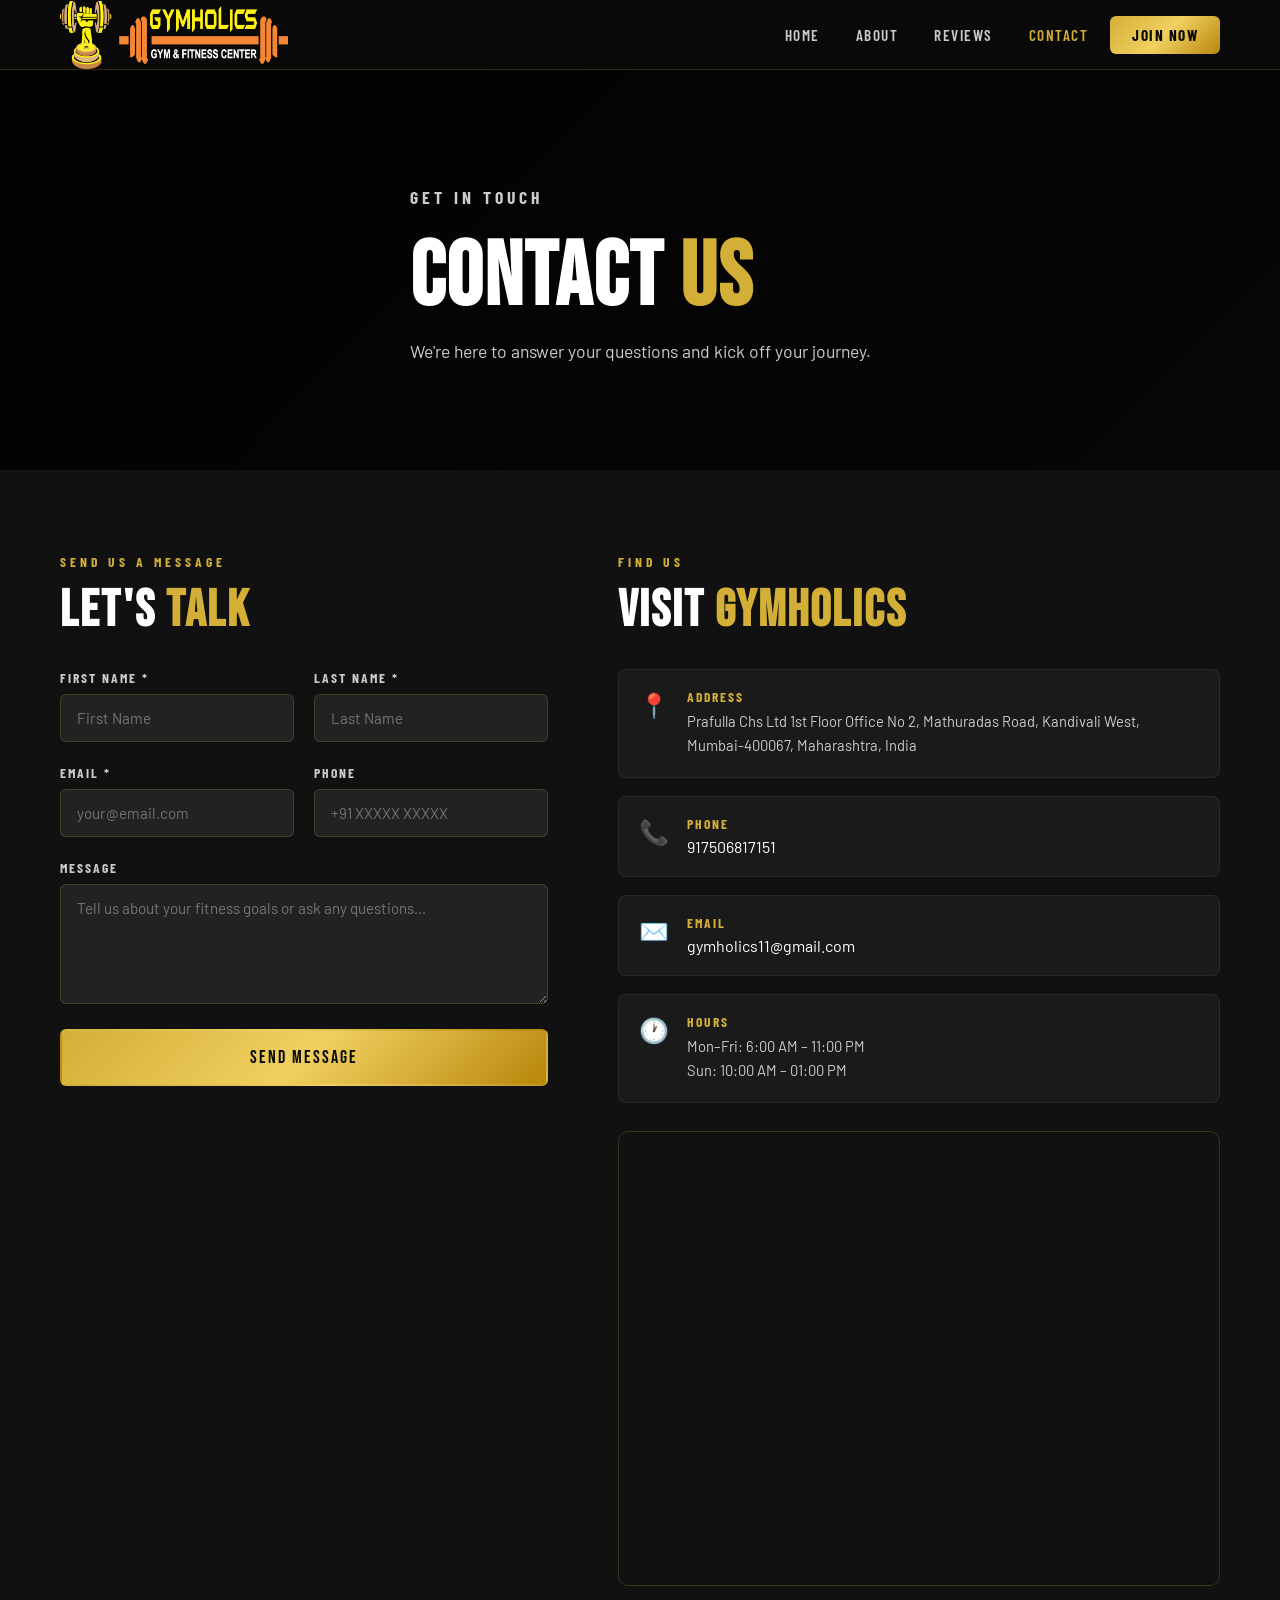
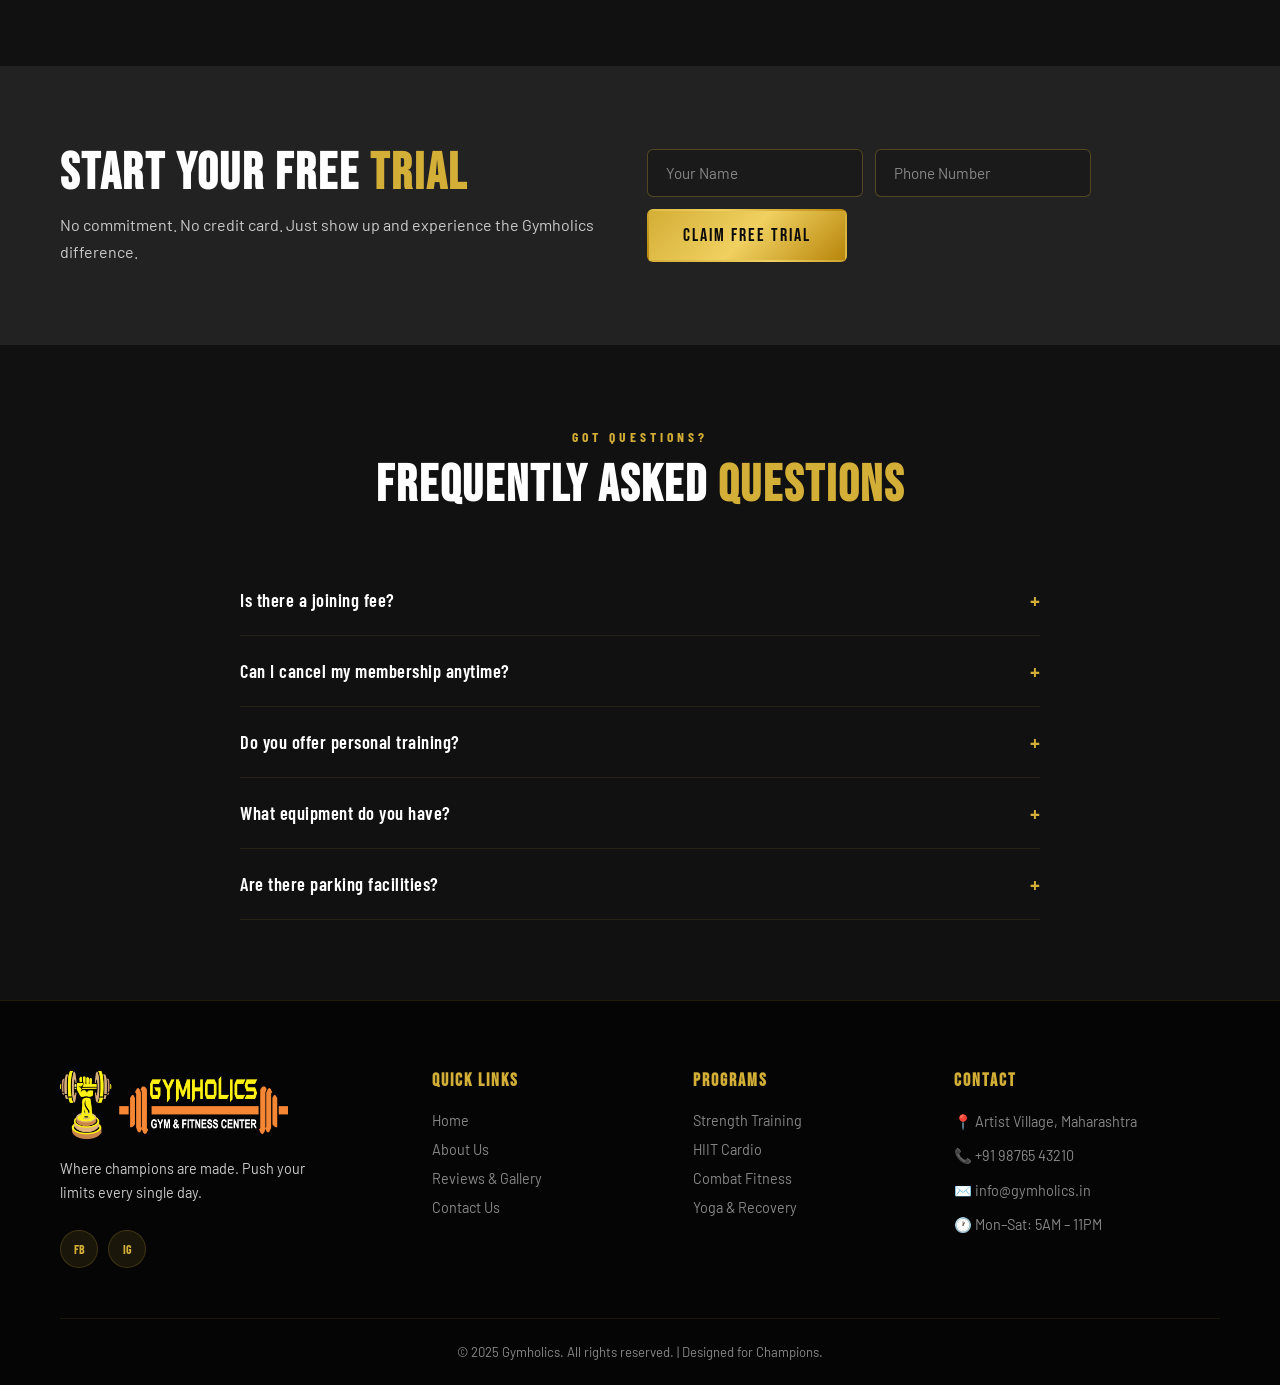
<file: contact.html>
<!DOCTYPE html>
<html lang="en">
<head>
<meta charset="UTF-8">
<meta name="viewport" content="width=device-width, initial-scale=1.0">
<title>Contact Us – Gymholics</title>
<link rel="stylesheet" href="style.css">
<link href="https://fonts.googleapis.com/css2?family=Bebas+Neue&family=Barlow+Condensed:wght@400;600;700&family=Barlow:wght@400;500&display=swap" rel="stylesheet">
</head>
<body>

<!-- NAV -->
<nav class="navbar" id="navbar">
  <div class="nav-container">
    <a href="index.html" class="logo">
      <img alt="Gymholics Logo" class="logo-img">
    </a>
    <button class="hamburger" id="hamburger" aria-label="Toggle menu">
      <span></span><span></span><span></span>
    </button>
    <ul class="nav-links" id="navLinks">
      <li><a href="index.html">Home</a></li>
      <li><a href="about.html">About</a></li>
      <li><a href="reviews.html">Reviews</a></li>
      <li><a href="contact.html" class="active">Contact</a></li>
      <li><a href="contact.html" class="nav-cta">Join Now</a></li>
    </ul>
  </div>
</nav>

<!-- PAGE HERO -->
<section class="page-hero" style="background-image: linear-gradient(135deg, rgba(0,0,0,0.8) 0%, rgba(0,0,0,0.4) 100%), url('https://images.unsplash.com/photo-1540497077202-7c8a3999166f?w=1600&q=80');">
  <div class="page-hero-content">
    <p class="slide-tag">Get In Touch</p>
    <h1>CONTACT <span class="gold">US</span></h1>
    <p>We're here to answer your questions and kick off your journey.</p>
  </div>
</section>

<!-- CONTACT SECTION -->
<section class="contact-section section-pad">
  <div class="container">
    <div class="contact-grid">

      <!-- FORM -->
      <div class="contact-form-wrap">
        <p class="section-tag">Send Us a Message</p>
        <h2>LET'S <span class="gold">TALK</span></h2>
        <form class="contact-form" id="contactForm" novalidate>
          <div class="form-row">
            <div class="form-group">
              <label>First Name *</label>
              <input type="text" placeholder="First Name" name="fname" id="fname" required>
            </div>
            <div class="form-group">
              <label>Last Name *</label>
              <input type="text" placeholder="Last Name" id="lname" name="lname"  required>
            </div>
          </div>
          <div class="form-row">
            <div class="form-group">
              <label>Email *</label>
              <input type="email" placeholder="your@email.com" id="email" name="email" required>
            </div>
            <div class="form-group">
              <label>Phone</label>
              <input type="tel" placeholder="+91 XXXXX XXXXX" id="phone" name="phone" required>
            </div>
          </div>
          <div class="form-group">
            <label>Message</label>
            <textarea placeholder="Tell us about your fitness goals or ask any questions..." rows="5" id="message" name="message"></textarea>
          </div>
          <button type="submit" class="btn-gold submit-btn" id="submitBtn">Send Message</button>
          <div class="form-success" id="contactSuccess" style="display:none;">
            <span>✅ Message sent! We'll get back to you within 24 hours.</span>
          </div>
          <div id="contactError" style="display:none; margin-top:1rem; padding:0.75rem 1rem; background:rgba(224,85,85,0.08); border-left:3px solid #e05555; color:#e05555; border-radius:4px; font-size:0.9rem;">
            <span id="errorMsg">❌ Something went wrong. Please try again.</span>
          </div>
        </form>
      </div>

      <!-- INFO -->
      <div class="contact-info-wrap">
        <p class="section-tag">Find Us</p>
        <h2>VISIT <span class="gold">GYMHOLICS</span></h2>

        <div class="info-cards">
          <div class="info-card">
            <div class="info-icon">📍</div>
            <div>
              <h4>Address</h4>
              <p>Prafulla Chs Ltd 1st Floor Office No 2, Mathuradas Road, Kandivali West, Mumbai-400067, Maharashtra, India</p>
            </div>
          </div>
          <div class="info-card">
            <div class="info-icon">📞</div>
            <div>
              <h4>Phone</h4>
			  <a href="tel:+917506817151">917506817151</a>
            </div>
          </div>
          <div class="info-card">
            <div class="info-icon">✉️</div>
            <div>
              <h4>Email</h4>
			  <a href="mailto:gymholics11@gmail.com">gymholics11@gmail.com</a>
            </div>
          </div>
          <div class="info-card">
            <div class="info-icon">🕐</div>
            <div>
              <h4>Hours</h4>
              <p>Mon–Fri: 6:00 AM – 11:00 PM<br>Sun: 10:00 AM – 01:00 PM</p>
            </div>
          </div>
        </div>

        <!-- MAP EMBED -->
        <div class="map-embed">
          <iframe src="https://www.google.com/maps/embed?pb=!1m18!1m12!1m3!1d3767.819231270338!2d72.8435136741703!3d19.203096247972304!2m3!1f0!2f0!3f0!3m2!1i1024!2i768!4f13.1!3m3!1m2!1s0x3be7b744955dda8b%3A0x9bc80a975545de66!2sGymholics%20Gym!5e0!3m2!1sen!2sin!4v1774541145038!5m2!1sen!2sin" width="600" height="450" style="border:0;" allowfullscreen="" loading="lazy" referrerpolicy="no-referrer-when-downgrade"></iframe>
        </div>
      </div>
    </div>
  </div>
</section>

<!-- FREE TRIAL CTA -->
<section class="free-trial dark-section section-pad">
  <div class="container">
    <div class="trial-content">
      <div>
        <h2>START YOUR FREE <span class="gold">TRIAL</span></h2>
        <p>No commitment. No credit card. Just show up and experience the Gymholics difference.</p>
      </div>
      <div class="trial-form">
        <input type="text" placeholder="Your Name">
        <input type="tel" placeholder="Phone Number">
        <button class="btn-gold" onclick="document.getElementById('contactForm').scrollIntoView({behavior:'smooth'})">Claim Free Trial</button>
      </div>
    </div>
  </div>
</section>

<!-- FAQ -->
<section class="faq section-pad">
  <div class="container">
    <div class="section-header">
      <p class="section-tag">Got Questions?</p>
      <h2>FREQUENTLY ASKED <span class="gold">QUESTIONS</span></h2>
    </div>
    <div class="faq-list" id="faqList">
      <div class="faq-item">
        <button class="faq-q">Is there a joining fee? <span>+</span></button>
        <div class="faq-a"><p>No joining fee for the first month. Sign up now and your first 30 days are completely free with no hidden charges.</p></div>
      </div>
      <div class="faq-item">
        <button class="faq-q">Can I cancel my membership anytime? <span>+</span></button>
        <div class="faq-a"><p>Absolutely. We have a no-contract policy. Cancel anytime with 7 days notice. No questions asked.</p></div>
      </div>
      <div class="faq-item">
        <button class="faq-q">Do you offer personal training? <span>+</span></button>
        <div class="faq-a"><p>Yes! Our Pro and Elite plans include personal training sessions. You can also book additional PT sessions at ₹500/session.</p></div>
      </div>
      <div class="faq-item">
        <button class="faq-q">What equipment do you have? <span>+</span></button>
        <div class="faq-a"><p>We have a full free-weights section (up to 50kg dumbbells), barbells, squat racks, cable machines, cardio equipment, boxing bags, and more. Over 200 pieces of premium equipment.</p></div>
      </div>
      <div class="faq-item">
        <button class="faq-q">Are there parking facilities? <span>+</span></button>
        <div class="faq-a"><p>Yes, free parking is available for all members. We have space for 50+ vehicles right outside the facility.</p></div>
      </div>
    </div>
  </div>
</section>

<!-- FOOTER -->
<footer class="footer">
  <div class="container">
    <div class="footer-grid">
      <div class="footer-brand">
        <a href="index.html" class="logo"><img alt="" class="logo-img"></a>
        <p>Where champions are made. Push your limits every single day.</p>
        <div class="social-links">
          <a href="https://www.facebook.com/GYMHOLICS11/" class="social">FB</a><a href="https://www.instagram.com/gymholicsfitness/" class="social">IG</a>
		  <!-- <a href="#" class="social">YT</a><a href="#" class="social">TW</a> -->
        </div>
      </div>
      <div class="footer-links"><h4>Quick Links</h4><ul><li><a href="index.html">Home</a></li><li><a href="about.html">About Us</a></li><li><a href="reviews.html">Reviews & Gallery</a></li><li><a href="contact.html">Contact Us</a></li></ul></div>
      <div class="footer-links"><h4>Programs</h4><ul><li><a href="#">Strength Training</a></li><li><a href="#">HIIT Cardio</a></li><li><a href="#">Combat Fitness</a></li><li><a href="#">Yoga & Recovery</a></li></ul></div>
      <div class="footer-contact"><h4>Contact</h4><p>📍 Artist Village, Maharashtra</p><p>📞 +91 98765 43210</p><p>✉️ info@gymholics.in</p><p>🕐 Mon–Sat: 5AM – 11PM</p></div>
    </div>
    <div class="footer-bottom"><p>© 2025 Gymholics. All rights reserved. | Designed for Champions.</p></div>
  </div>
</footer>

<script src="script.js"></script>

<script>
/* ─────────────────────────────────────────────────────────────
   Gymholics Contact Form
   Sends via your own Gmail using Google Apps Script.
   Paste your deployed Web App URL below — that's the only thing
   you need to change in this file.
───────────────────────────────────────────────────────────── */

// ── PASTE YOUR GOOGLE APPS SCRIPT WEB APP URL HERE ───────────
const SCRIPT_URL = 'https://script.google.com/macros/s11p-0LYwK7lb7bcVVs6sSJcLf6vlYgAh_IEBQAnfEc7aj_vvkDrkS2-WK/exec';
// Example: 'https://script.google.com/macros/s/AKfy.../exec'
// ─────────────────────────────────────────────────────────────

(function () {
  const form       = document.getElementById('contactForm');
  const submitBtn  = document.getElementById('submitBtn');
  const successBox = document.getElementById('contactSuccess');
  const errorBox   = document.getElementById('contactError');
  const errorMsg   = document.getElementById('errorMsg');

  function showSuccess() {
    successBox.style.display = 'block';
    errorBox.style.display   = 'none';
  //  form.reset();
    successBox.scrollIntoView({ behavior: 'smooth', block: 'nearest' });
  }

  function showError(msg) {
    errorMsg.textContent     = '❌ ' + (msg || 'Something went wrong. Please try again.');
   errorBox.style.display   = 'block';
   successBox.style.display = 'none'; 
  console.log(msg);
  }

  function setLoading(on) {
    submitBtn.disabled      = on;
    submitBtn.textContent   = on ? 'Sending…' : 'Send Message';
    submitBtn.style.opacity = on ? '0.7' : '1';
  }

  form.addEventListener('submit', async function (e) {
    e.preventDefault();
    successBox.style.display = 'none';
    //errorBox.style.display   = 'none';

    const fname   = document.getElementById('fname').value.trim();
    const lname   = document.getElementById('lname').value.trim();
    const email   = document.getElementById('email').value.trim();
    const phone   = document.getElementById('phone').value.trim();
   // const program = document.getElementById('program').value;
    const message = document.getElementById('message').value.trim();
	alert(fname);
	console.log(fname);
	console.log(lname);

    // Validation
    if (!fname || !lname)  return showError('Please enter your first and last name.');
    if (!email || !/^[^\s@]+@[^\s@]+\.[^\s@]+$/.test(email))
                           return showError('Please enter a valid email address.');
    if (!message)          return showError('Please write a message before submitting.');

    if (!SCRIPT_URL || SCRIPT_URL === 'YOUR_WEB_APP_URL_HERE') {
      return showError('Web App URL not set. Please follow the setup instructions.');
    }

    setLoading(true);

    try {
      // Google Apps Script requires no-cors mode
      await fetch(SCRIPT_URL, {
        method:  'POST',
       // mode:    'no-cors',         // required for Apps Script
        headers: { 'Content-Type': 'application/json' },
        body: JSON.stringify({
          name:    fname + ' ' + lname,
          email,
          phone:   phone   || 'Not provided',
       //   program: program || 'Not specified',
          message,
        }),
      });
console.log('test');
      // no-cors means we can't read the response — assume success
      showSuccess();

    } catch (err) {
      console.error('[Gymholics form]', err);
      showError('Network error. Please email us directly at gymholics@gmail.com');
    } finally {
      setLoading(false);
    }
  });
})();
</script>
</body>
</html>
</file>
<file: style.css>
/* ===== CSS VARIABLES ===== */
:root {
  --gold: #d4af37;
  --gold-light: #f0d060;
  --gold-dark: #b8860b;
  --gold-gradient: linear-gradient(135deg, #d4af37 0%, #f0d060 50%, #b8860b 100%);
  --black: #0a0a0a;
  --dark: #111111;
  --dark2: #1a1a1a;
  --dark3: #222222;
  --gray: #888;
  --light-gray: #ccc;
  --white: #ffffff;
  --nav-height: 70px;
  --radius: 6px;
  --transition: all 0.3s ease;
}

/* ===== RESET ===== */
*, *::before, *::after { box-sizing: border-box; margin: 0; padding: 0; }
html { scroll-behavior: smooth; }
body { font-family: 'Barlow', sans-serif; background: var(--black); color: var(--white); overflow-x: hidden; }
a { text-decoration: none; color: inherit; }
ul { list-style: none; }
img { max-width: 100%; display: block; }
button { cursor: pointer; border: none; background: none; }
input, textarea, select { outline: none; font-family: inherit; }

/* ===== TYPOGRAPHY ===== */
h1, h2, h3, h4 { font-family: 'Bebas Neue', sans-serif; letter-spacing: 2px; line-height: 1.1; }
h1 { font-size: clamp(2.8rem, 7vw, 6rem); }
h2 { font-size: clamp(2rem, 4vw, 3.5rem); }
h3 { font-size: clamp(1.2rem, 2.5vw, 1.8rem); letter-spacing: 1px; }
p { line-height: 1.7; color: var(--light-gray); }
.gold { color: var(--gold); }

/* ===== UTILITY ===== */
.container { max-width: 1200px; margin: 0 auto; padding: 0 20px; }
.section-pad { padding: 80px 0; }
.dark-section { background: var(--dark2); }
.section-header { text-align: center; margin-bottom: 50px; }
.section-tag { font-family: 'Barlow Condensed', sans-serif; font-weight: 700; font-size: 0.85rem; letter-spacing: 4px; text-transform: uppercase; color: var(--gold); margin-bottom: 10px; display: block; }
.center-btn { text-align: center; margin-top: 40px; }

/* ===== BUTTONS ===== */
.btn-gold {
  display: inline-block;
  background: var(--gold-gradient);
  color: var(--black);
  font-family: 'Bebas Neue', sans-serif;
  font-size: 1.1rem;
  letter-spacing: 2px;
  padding: 14px 34px;
  border-radius: var(--radius);
  transition: var(--transition);
  border: 2px solid transparent;
}
.btn-gold:hover { transform: translateY(-2px); box-shadow: 0 8px 30px rgba(212,175,55,0.4); }
.btn-outline {
  display: inline-block;
  background: transparent;
  color: var(--white);
  font-family: 'Bebas Neue', sans-serif;
  font-size: 1.1rem;
  letter-spacing: 2px;
  padding: 12px 32px;
  border-radius: var(--radius);
  border: 2px solid var(--white);
  transition: var(--transition);
}
.btn-outline:hover { border-color: var(--gold); color: var(--gold); transform: translateY(-2px); }

/* ===== NAVBAR ===== */
.navbar {
  position: fixed; top: 0; left: 0; right: 0; z-index: 1000;
  background: rgba(10,10,10,0.95);
  backdrop-filter: blur(10px);
  border-bottom: 1px solid rgba(212,175,55,0.2);
  height: var(--nav-height);
  transition: var(--transition);
}
.navbar.scrolled { background: rgba(10,10,10,0.99); box-shadow: 0 4px 30px rgba(0,0,0,0.5); }
.nav-container {
  max-width: 1200px; margin: 0 auto; padding: 0 20px;
  height: 100%; display: flex; align-items: center; justify-content: space-between;
}
.logo { display: flex; align-items: center; gap: 12px; }
.logo-img {  height: 68px;  content: url('logo.png');}
.logo-text { font-family: 'Bebas Neue', sans-serif; font-size: 1.6rem; letter-spacing: 3px; color: var(--gold); }
.nav-links { display: flex; align-items: center; gap: 8px; }
.nav-links li a {
  font-family: 'Barlow Condensed', sans-serif; font-weight: 600;
  font-size: 0.95rem; letter-spacing: 1.5px; text-transform: uppercase;
  color: var(--light-gray); padding: 8px 14px; border-radius: var(--radius);
  transition: var(--transition);
}
.nav-links li a:hover, .nav-links li a.active { color: var(--gold); }
.nav-cta {
  background: var(--gold-gradient) !important;
  color: var(--black) !important;
  padding: 10px 22px !important;
  border-radius: var(--radius) !important;
  font-weight: 700 !important;
}
.nav-cta:hover { transform: translateY(-1px); box-shadow: 0 4px 20px rgba(212,175,55,0.4); }

/* HAMBURGER */
.hamburger { display: none; flex-direction: column; gap: 5px; padding: 5px; z-index: 1001; }
.hamburger span { display: block; width: 26px; height: 2px; background: var(--gold); border-radius: 2px; transition: var(--transition); }
.hamburger.open span:nth-child(1) { transform: translateY(7px) rotate(45deg); }
.hamburger.open span:nth-child(2) { opacity: 0; }
.hamburger.open span:nth-child(3) { transform: translateY(-7px) rotate(-45deg); }

/* ===== HERO SLIDER ===== */
.hero-slider {
  position: relative;
  height: 100vh; min-height: 600px;
  overflow: hidden;
  margin-top: var(--nav-height);
}
.slide {
  position: absolute; inset: 0;
  background-size: cover; background-position: center;
  display: flex; align-items: center;
  opacity: 0; transition: opacity 0.8s ease;
}
.slide.active { opacity: 1; z-index: 1; }
.video-slide { background: var(--black); }
.bg-video { position: absolute; inset: 0; width: 100%; height: 100%; object-fit: cover; }
.video-overlay { position: absolute; inset: 0; /* background: rgba(0,0,0,0.6); */ }
.slide-content {
  position: relative; z-index: 2;
  max-width: 1200px; margin: 0 auto; padding: 0 40px;
  animation: slideIn 0.8s ease forwards;
}
@keyframes slideIn { from { opacity: 0; transform: translateY(30px); } to { opacity: 1; transform: translateY(0); } }
.slide-tag { font-family: 'Barlow Condensed', sans-serif; font-weight: 700; font-size: 0.9rem; letter-spacing: 4px; text-transform: uppercase; color: var(--gold); margin-bottom: 16px; display: block; }
.slide-content h1 { margin-bottom: 20px; text-shadow: 0 4px 20px rgba(0,0,0,0.5); }
.slide-sub { font-size: 1.15rem; color: rgba(255,255,255,0.85); margin-bottom: 36px; max-width: 540px; }
.slide-btns { display: flex; gap: 16px; flex-wrap: wrap; }
.slider-btn {
  position: absolute; top: 50%; transform: translateY(-50%); z-index: 10;
  background: rgba(212,175,55,0.15); color: var(--gold); border: 1px solid var(--gold);
  width: 50px; height: 50px; border-radius: 50%; font-size: 1.2rem;
  transition: var(--transition); backdrop-filter: blur(5px);
}
.slider-btn:hover { background: var(--gold); color: var(--black); }
.prev { left: 20px; }
.next { right: 20px; }
.slider-dots {
  position: absolute; bottom: 28px; left: 50%; transform: translateX(-50%);
  z-index: 10; display: flex; gap: 10px;
}
.slider-dot { width: 10px; height: 10px; border-radius: 50%; background: rgba(255,255,255,0.3); border: 1px solid var(--gold); cursor: pointer; transition: var(--transition); }
.slider-dot.active { background: var(--gold); transform: scale(1.3); }

/* ===== STATS BAR ===== */
.stats-bar {
  background: var(--gold-gradient);
  padding: 30px 20px;
  display: flex; justify-content: center; flex-wrap: wrap; gap: 0;
}
.stat { flex: 1; min-width: 150px; text-align: center; padding: 10px 20px; border-right: 1px solid rgba(0,0,0,0.2); }
.stat:last-child { border-right: none; }
.stat-num { font-family: 'Bebas Neue', sans-serif; font-size: 3rem; color: var(--black); display: block; }
.stat-num::after { content: "+"; }
.stat-label { font-family: 'Barlow Condensed', sans-serif; font-weight: 700; font-size: 0.85rem; letter-spacing: 2px; color: rgba(0,0,0,0.7); text-transform: uppercase; }

/* ===== PROGRAMS ===== */
.programs { background: var(--dark); }
.programs-grid { display: grid; grid-template-columns: repeat(3, 1fr); gap: 24px; }
.program-card {
  background: var(--dark2); border: 1px solid rgba(212,175,55,0.1);
  border-radius: 10px; padding: 36px 28px;
  transition: var(--transition); position: relative; overflow: hidden;
}
.program-card::before { content: ''; position: absolute; top: 0; left: 0; right: 0; height: 3px; background: var(--gold-gradient); transform: scaleX(0); transform-origin: left; transition: transform 0.4s ease; }
.program-card:hover::before { transform: scaleX(1); }
.program-card:hover { transform: translateY(-6px); border-color: rgba(212,175,55,0.3); box-shadow: 0 20px 40px rgba(0,0,0,0.4); }
.program-card.featured { border-color: var(--gold); background: linear-gradient(135deg, #1a1a00 0%, #1a1500 100%); }
.program-icon { font-size: 2.5rem; margin-bottom: 18px; }
.program-card h3 { color: var(--white); margin-bottom: 12px; font-size: 1.4rem; }
.program-card p { font-size: 0.95rem; margin-bottom: 20px; }
.card-link { color: var(--gold); font-family: 'Barlow Condensed', sans-serif; font-weight: 700; font-size: 1rem; letter-spacing: 1px; transition: var(--transition); }
.card-link:hover { letter-spacing: 3px; }

/* ===== CTA STRIP ===== */
.cta-strip { background: var(--dark3); border-top: 1px solid rgba(212,175,55,0.2); border-bottom: 1px solid rgba(212,175,55,0.2); padding: 60px 20px; text-align: center; }
.cta-strip h2 { margin-bottom: 14px; }
.cta-strip p { margin-bottom: 32px; font-size: 1.1rem; }

/* ===== GALLERY PREVIEW ===== */
.gallery-preview { background: var(--dark); }
.gallery-grid { display: grid; grid-template-columns: repeat(4, 1fr); grid-template-rows: 220px 220px; gap: 12px; }
.gallery-item {
  background-size: cover; background-position: center;
  border-radius: 8px; overflow: hidden;
  position: relative; cursor: pointer;
}
.gallery-item.tall { grid-row: span 2; }
.gallery-item.wide { grid-column: span 2; }
.gallery-overlay {
  position: absolute; inset: 0;
  background: linear-gradient(to top, rgba(0,0,0,0.8) 0%, transparent 60%);
  opacity: 0; transition: var(--transition);
  display: flex; align-items: flex-end; padding: 16px;
}
.gallery-overlay span { font-family: 'Barlow Condensed', sans-serif; font-weight: 700; color: var(--gold); letter-spacing: 2px; font-size: 0.9rem; text-transform: uppercase; }
.gallery-item:hover .gallery-overlay { opacity: 1; }
.gallery-item:hover { transform: scale(1.02); box-shadow: 0 10px 30px rgba(212,175,55,0.2); transition: transform 0.3s ease; }

/* ===== TESTIMONIAL QUICK ===== */
.testimonial-quick { background: var(--dark2); }
.testi-carousel { overflow: hidden; }
.testi-track { display: flex; gap: 24px; flex-wrap: nowrap; }
.testi-card {
  flex: 1; min-width: 280px;
  background: var(--dark3); border: 1px solid rgba(212,175,55,0.15);
  border-radius: 10px; padding: 30px;
}
.stars { color: var(--gold); font-size: 1.1rem; margin-bottom: 16px; }
.testi-card p { font-style: italic; margin-bottom: 24px; font-size: 0.95rem; }
.testi-author { display: flex; align-items: center; gap: 14px; }
.author-avatar { width: 46px; height: 46px; border-radius: 50%; display: flex; align-items: center; justify-content: center; font-family: 'Bebas Neue', sans-serif; font-size: 1.3rem; color: var(--black); flex-shrink: 0; }
.testi-author strong { display: block; color: var(--white); margin-bottom: 2px; font-family: 'Barlow Condensed', sans-serif; font-size: 1.05rem; letter-spacing: 1px; }
.testi-author span { font-size: 0.8rem; color: var(--gray); }

/* ===== PAGE HERO ===== */
.page-hero {
  margin-top: var(--nav-height);
  height: 400px; background-size: cover; background-position: center;
  display: flex; align-items: center;
}
.page-hero-content { max-width: 1200px; margin: 0 auto; padding: 0 40px; }
.page-hero-content p { font-size: 1.1rem; color: rgba(255,255,255,0.8); max-width: 500px; margin-top: 10px; }

/* ===== ABOUT ===== */
.about-story { background: var(--dark); }
.about-grid { display: grid; grid-template-columns: 1fr 1fr; gap: 70px; align-items: center; }
.about-text h2 { margin-bottom: 24px; }
.about-text p { margin-bottom: 18px; }
.about-text .btn-gold { margin-top: 12px; }
.about-image { position: relative; }
.about-image img { border-radius: 10px; width: 100%; height: 480px; object-fit: cover; }
.about-badge {
  position: absolute; bottom: -20px; right: -20px;
  background: var(--gold-gradient); color: var(--black);
  padding: 20px 24px; border-radius: 10px; text-align: center;
}
.badge-num { font-family: 'Bebas Neue', sans-serif; font-size: 2.5rem; display: block; line-height: 1; }
.about-badge span { font-family: 'Barlow Condensed', sans-serif; font-size: 0.8rem; letter-spacing: 2px; text-transform: uppercase; }

/* ===== VALUES ===== */
.values { background: var(--dark2); }
.values-grid { display: grid; grid-template-columns: repeat(4, 1fr); gap: 24px; }
.value-card { text-align: center; padding: 40px 24px; background: var(--dark3); border-radius: 10px; border: 1px solid rgba(212,175,55,0.1); transition: var(--transition); }
.value-card:hover { transform: translateY(-5px); border-color: var(--gold); }
.value-icon { font-size: 2.8rem; margin-bottom: 18px; }
.value-card h3 { color: var(--gold); margin-bottom: 12px; }
.value-card p { font-size: 0.92rem; }

/* ===== TRAINERS ===== */
.trainers { background: var(--dark); }
.trainers-grid { display: grid; grid-template-columns: repeat(4, 1fr); gap: 24px; }
.trainer-card { background: var(--dark2); border-radius: 10px; overflow: hidden; border: 1px solid rgba(212,175,55,0.1); transition: var(--transition); }
.trainer-card:hover { transform: translateY(-6px); border-color: rgba(212,175,55,0.4); box-shadow: 0 20px 40px rgba(0,0,0,0.4); }
.trainer-img { height: 500px; background-size: cover; background-position: top center; }
.trainer-info { padding: 24px; }
.trainer-info h3 { color: var(--white); margin-bottom: 4px; font-size: 1.3rem; }
.trainer-role { color: var(--gold); font-family: 'Barlow Condensed', sans-serif; font-size: 0.85rem; letter-spacing: 1.5px; text-transform: uppercase; margin-bottom: 12px; display: block; }
.trainer-info p { font-size: 0.88rem; margin-bottom: 16px; }
.trainer-tags { display: flex; gap: 8px; flex-wrap: wrap; }
.trainer-tags span { background: rgba(212,175,55,0.1); color: var(--gold); font-size: 0.75rem; padding: 4px 12px; border-radius: 20px; border: 1px solid rgba(212,175,55,0.3); font-family: 'Barlow Condensed', sans-serif; letter-spacing: 1px; text-transform: uppercase; }

/* ===== PLANS ===== */
.plans { background: var(--dark2); }
.plans-grid { display: grid; grid-template-columns: repeat(3, 1fr); gap: 28px; align-items: start; }
.plan-card { background: var(--dark3); border: 1px solid rgba(212,175,55,0.15); border-radius: 12px; padding: 40px 32px; position: relative; transition: var(--transition); }
.plan-card:hover { border-color: rgba(212,175,55,0.4); transform: translateY(-4px); }
.plan-card.featured { border-color: var(--gold); background: linear-gradient(135deg, #141400 0%, #1c1800 100%); transform: scale(1.04); }
.plan-badge { position: absolute; top: -14px; left: 50%; transform: translateX(-50%); background: var(--gold-gradient); color: var(--black); font-family: 'Bebas Neue', sans-serif; font-size: 0.9rem; letter-spacing: 2px; padding: 5px 18px; border-radius: 20px; white-space: nowrap; }
.plan-header { margin-bottom: 28px; }
.plan-header h3 { font-size: 2rem; color: var(--gold); margin-bottom: 8px; }
.plan-price { display: flex; align-items: baseline; gap: 4px; }
.plan-price .currency { font-size: 1.4rem; color: var(--gold); }
.plan-price .period { color: var(--gray); font-size: 1rem; }
.plan-price { font-family: 'Bebas Neue', sans-serif; font-size: 3.5rem; color: var(--white); }
.plan-features { margin-bottom: 32px; display: flex; flex-direction: column; gap: 12px; }
.plan-features li { font-size: 0.95rem; color: var(--light-gray); }
.plan-features li:first-child ~ li { border-top: 1px solid rgba(255,255,255,0.06); padding-top: 12px; }
.plan-card .btn-gold, .plan-card .btn-outline { width: 100%; text-align: center; }

/* ===== REVIEWS PAGE ===== */
.reviews-section { background: var(--dark); }
.rating-summary { display: flex; gap: 50px; align-items: center; background: var(--dark2); border: 1px solid rgba(212,175,55,0.15); border-radius: 12px; padding: 40px; margin-bottom: 50px; }
.overall-score { text-align: center; min-width: 120px; }
.big-score { font-family: 'Bebas Neue', sans-serif; font-size: 5rem; color: var(--gold); line-height: 1; }
.stars-big { color: var(--gold); font-size: 1.5rem; }
.score-label { font-size: 0.8rem; color: var(--gray); letter-spacing: 1px; text-transform: uppercase; margin-top: 4px; }
.rating-bars { flex: 1; display: flex; flex-direction: column; gap: 10px; }
.rating-bar-row { display: flex; align-items: center; gap: 12px; font-size: 0.9rem; }
.rating-bar-row span:first-child { color: var(--gold); min-width: 28px; }
.bar-track { flex: 1; height: 8px; background: var(--dark3); border-radius: 4px; overflow: hidden; }
.bar-fill { height: 100%; background: var(--gold-gradient); border-radius: 4px; }
.rating-bar-row span:last-child { color: var(--gray); min-width: 35px; text-align: right; }
.reviews-grid { display: grid; grid-template-columns: repeat(3, 1fr); gap: 24px; }
.review-card { background: var(--dark2); border: 1px solid rgba(212,175,55,0.1); border-radius: 10px; padding: 28px; transition: var(--transition); }
.review-card:hover { border-color: rgba(212,175,55,0.3); transform: translateY(-3px); }
.review-header { display: flex; align-items: center; gap: 14px; margin-bottom: 16px; }
.reviewer-avatar { width: 44px; height: 44px; border-radius: 50%; display: flex; align-items: center; justify-content: center; font-family: 'Bebas Neue', sans-serif; font-size: 1.3rem; color: var(--black); flex-shrink: 0; }
.review-header > div:nth-child(2) { flex: 1; }
.review-header strong { display: block; color: var(--white); font-family: 'Barlow Condensed', sans-serif; font-size: 1rem; letter-spacing: 1px; }
.review-date { font-size: 0.78rem; color: var(--gray); }
.review-stars { color: var(--gold); font-size: 0.9rem; }
.review-card p { font-size: 0.92rem; font-style: italic; }

/* ===== VIDEO GALLERY ===== */
.video-gallery { background: var(--dark2); }
.video-grid { display: grid; grid-template-columns: repeat(3, 1fr); gap: 24px; }
.video-card { border-radius: 10px; overflow: hidden; border: 1px solid rgba(212,175,55,0.15); }
.video-card video { width: 100%; height: 220px; object-fit: cover; display: block; }
.video-label { background: var(--dark3); padding: 14px 18px; font-family: 'Barlow Condensed', sans-serif; font-weight: 600; font-size: 0.95rem; letter-spacing: 1px; color: var(--light-gray); }

/* ===== PHOTO GALLERY ===== */
.photo-gallery { background: var(--dark); }
.gallery-filters { display: flex; gap: 10px; flex-wrap: wrap; justify-content: center; margin-bottom: 36px; }
.filter-btn {
  font-family: 'Barlow Condensed', sans-serif; font-weight: 700; font-size: 0.9rem;
  letter-spacing: 2px; text-transform: uppercase; padding: 10px 22px;
  border: 1px solid rgba(212,175,55,0.3); color: var(--gray); border-radius: 30px;
  transition: var(--transition);
}
.filter-btn:hover, .filter-btn.active { background: var(--gold-gradient); color: var(--black); border-color: transparent; }
.photo-grid { display: grid; grid-template-columns: repeat(4, 1fr); grid-auto-rows: 220px; gap: 12px; }
.photo-item { background-size: cover; background-position: center; border-radius: 8px; overflow: hidden; position: relative; cursor: pointer; transition: opacity 0.3s ease; }
.photo-item.tall { grid-row: span 2; }
.photo-item.wide { grid-column: span 2; }
.photo-item.hidden { opacity: 0; pointer-events: none; }
.photo-overlay { position: absolute; inset: 0; background: linear-gradient(to top, rgba(0,0,0,0.8) 0%, transparent 60%); opacity: 0; transition: var(--transition); display: flex; align-items: flex-end; padding: 14px; }
.photo-overlay span { font-family: 'Barlow Condensed', sans-serif; font-weight: 700; color: var(--gold); letter-spacing: 2px; font-size: 0.88rem; text-transform: uppercase; }
.photo-item:hover .photo-overlay { opacity: 1; }
.photo-item:hover { box-shadow: 0 8px 25px rgba(212,175,55,0.2); }

/* LIGHTBOX */
.lightbox { position: fixed; inset: 0; background: rgba(0,0,0,0.95); z-index: 9999; display: none; align-items: center; justify-content: center; }
.lightbox.open { display: flex; }
.lightbox-img-wrap { max-width: 90vw; max-height: 90vh; text-align: center; }
.lightbox-img-wrap img { max-width: 100%; max-height: 80vh; border-radius: 8px; border: 2px solid rgba(212,175,55,0.3); }
.lightbox-caption { color: var(--gold); font-family: 'Barlow Condensed', sans-serif; font-size: 1rem; letter-spacing: 2px; margin-top: 14px; text-transform: uppercase; }
.lightbox-close { position: absolute; top: 20px; right: 24px; color: var(--white); font-size: 1.8rem; background: rgba(212,175,55,0.2); width: 46px; height: 46px; border-radius: 50%; display: flex; align-items: center; justify-content: center; transition: var(--transition); }
.lightbox-close:hover { background: var(--gold); color: var(--black); }
.lightbox-prev, .lightbox-next { position: absolute; top: 50%; transform: translateY(-50%); color: var(--gold); font-size: 1.5rem; background: rgba(212,175,55,0.15); border: 1px solid var(--gold); width: 50px; height: 50px; border-radius: 50%; transition: var(--transition); }
.lightbox-prev:hover, .lightbox-next:hover { background: var(--gold); color: var(--black); }
.lightbox-prev { left: 20px; }
.lightbox-next { right: 20px; }

/* ===== REVIEW FORM ===== */
.review-form-section { background: var(--dark2); }
.review-form, .contact-form { max-width: 800px; margin: 0 auto; }
.form-row { display: grid; grid-template-columns: 1fr 1fr; gap: 20px; }
.form-group { margin-bottom: 22px; }
.form-group label { display: block; font-family: 'Barlow Condensed', sans-serif; font-weight: 700; font-size: 0.85rem; letter-spacing: 2px; text-transform: uppercase; color: var(--light-gray); margin-bottom: 8px; }
.form-group input, .form-group textarea, .form-group select {
  width: 100%; background: var(--dark3); border: 1px solid rgba(212,175,55,0.2);
  border-radius: var(--radius); padding: 14px 16px; color: var(--white); font-size: 0.95rem; transition: var(--transition);
}
.form-group input:focus, .form-group textarea:focus, .form-group select:focus { border-color: var(--gold); box-shadow: 0 0 0 3px rgba(212,175,55,0.1); }
.form-group select { appearance: none; background-image: url("data:image/svg+xml,%3Csvg xmlns='http://www.w3.org/2000/svg' viewBox='0 0 10 6'%3E%3Cpath d='M0 0l5 6 5-6z' fill='%23d4af37'/%3E%3C/svg%3E"); background-repeat: no-repeat; background-position: right 14px center; background-size: 10px; }
.form-group select option { background: var(--dark3); }
.submit-btn { font-size: 1.1rem; padding: 16px 48px; width: 100%; }
.form-success { display: none; background: rgba(212,175,55,0.1); border: 1px solid var(--gold); border-radius: var(--radius); padding: 16px 20px; margin-top: 18px; color: var(--gold); font-family: 'Barlow Condensed', sans-serif; font-size: 1.05rem; letter-spacing: 1px; text-align: center; }
.form-success.show { display: block; }

/* Star Rating */
.star-rating { display: flex; gap: 8px; margin-top: 6px; }
.star { font-size: 2rem; color: var(--dark3); cursor: pointer; transition: var(--transition); }
.star.active, .star:hover { color: var(--gold); }

/* File Upload */
.file-upload { display: flex; align-items: center; gap: 12px; }
.file-upload input[type="file"] { display: none; }
.file-label { display: inline-block; background: rgba(212,175,55,0.1); border: 1px solid rgba(212,175,55,0.3); color: var(--gold); padding: 10px 18px; border-radius: var(--radius); cursor: pointer; font-family: 'Barlow Condensed', sans-serif; font-size: 0.9rem; letter-spacing: 1px; transition: var(--transition); white-space: nowrap; }
.file-label:hover { background: rgba(212,175,55,0.2); }
.file-name { font-size: 0.82rem; color: var(--gray); }
.preview-wrap { margin-top: 10px; }
.preview-wrap img { max-width: 100%; max-height: 150px; border-radius: var(--radius); border: 1px solid rgba(212,175,55,0.2); }
.preview-wrap video { max-width: 100%; max-height: 150px; border-radius: var(--radius); }

/* ===== CONTACT PAGE ===== */
.contact-section { background: var(--dark); }
.contact-grid { display: grid; grid-template-columns: 1.2fr 1fr; gap: 70px; }
.contact-form-wrap h2, .contact-info-wrap h2 { margin-bottom: 30px; }
.info-cards { display: flex; flex-direction: column; gap: 18px; margin-bottom: 28px; }
.info-card { display: flex; gap: 18px; align-items: flex-start; background: var(--dark2); border: 1px solid rgba(212,175,55,0.1); border-radius: 8px; padding: 20px; transition: var(--transition); }
.info-card:hover { border-color: rgba(212,175,55,0.3); }
.info-icon { font-size: 1.5rem; flex-shrink: 0; }
.info-card h4 { color: var(--gold); font-family: 'Barlow Condensed', sans-serif; font-size: 0.85rem; letter-spacing: 2px; text-transform: uppercase; margin-bottom: 5px; }
.info-card p { font-size: 0.92rem; color: var(--light-gray); line-height: 1.6; }
.map-embed { border-radius: 10px; overflow: hidden; border: 1px solid rgba(212,175,55,0.2); }

/* Free Trial */
.free-trial { background: var(--dark3); }
.trial-content { display: flex; align-items: center; gap: 50px; justify-content: space-between; }
.trial-content h2 { margin-bottom: 8px; }
.trial-content p { color: var(--light-gray); }
.trial-form { display: flex; gap: 12px; flex-wrap: wrap; }
.trial-form input { background: var(--dark2); border: 1px solid rgba(212,175,55,0.3); color: var(--white); padding: 14px 18px; border-radius: var(--radius); font-size: 0.95rem; min-width: 200px; }
.trial-form input::placeholder { color: var(--gray); }

/* FAQ */
.faq { background: var(--dark); }
.faq-list { max-width: 800px; margin: 0 auto; }
.faq-item { border-bottom: 1px solid rgba(212,175,55,0.1); }
.faq-q {
  width: 100%; display: flex; justify-content: space-between; align-items: center;
  padding: 22px 0; color: var(--white); font-family: 'Barlow Condensed', sans-serif;
  font-size: 1.15rem; font-weight: 600; letter-spacing: 0.5px; text-align: left; transition: var(--transition);
}
.faq-q:hover, .faq-q.open { color: var(--gold); }
.faq-q span { font-size: 1.4rem; color: var(--gold); transition: transform 0.3s ease; }
.faq-q.open span { transform: rotate(45deg); }
.faq-a { display: none; padding-bottom: 20px; }
.faq-a.open { display: block; }
.faq-a p { font-size: 0.95rem; color: var(--light-gray); }

/* ===== FOOTER ===== */
.footer { background: #050505; border-top: 1px solid rgba(212,175,55,0.15); padding: 70px 0 0; }
.footer-grid { display: grid; grid-template-columns: 1.5fr 1fr 1fr 1.2fr; gap: 40px; padding-bottom: 50px; }
.footer-brand .logo { margin-bottom: 18px; display: inline-flex; }
.footer-brand p { font-size: 0.9rem; margin-bottom: 24px; max-width: 280px; }
.social-links { display: flex; gap: 10px; }
.social { background: rgba(212,175,55,0.1); border: 1px solid rgba(212,175,55,0.2); color: var(--gold); width: 38px; height: 38px; border-radius: 50%; display: flex; align-items: center; justify-content: center; font-family: 'Barlow Condensed', sans-serif; font-size: 0.75rem; font-weight: 700; transition: var(--transition); }
.social:hover { background: var(--gold); color: var(--black); }
.footer-links h4, .footer-contact h4 { font-family: 'Bebas Neue', sans-serif; font-size: 1.1rem; letter-spacing: 2px; color: var(--gold); margin-bottom: 20px; }
.footer-links ul { display: flex; flex-direction: column; gap: 10px; }
.footer-links ul li a { font-size: 0.9rem; color: var(--gray); transition: var(--transition); }
.footer-links ul li a:hover { color: var(--gold); padding-left: 5px; }
.footer-contact p { font-size: 0.9rem; margin-bottom: 10px; color: var(--gray); }
.footer-bottom { border-top: 1px solid rgba(212,175,55,0.1); padding: 22px 0; text-align: center; }
.footer-bottom p { font-size: 0.82rem; color: var(--gray); }

/* ===== RESPONSIVE ===== */
@media (max-width: 1024px) {
  .programs-grid { grid-template-columns: repeat(2, 1fr); }
  .trainers-grid { grid-template-columns: repeat(2, 1fr); }
  .values-grid { grid-template-columns: repeat(2, 1fr); }
  .footer-grid { grid-template-columns: 1fr 1fr; gap: 30px; }
  .about-grid { gap: 40px; }
}

@media (max-width: 768px) {
  /* Mobile Nav */
  .hamburger { display: flex; }
  .nav-links {
    position: fixed; top: var(--nav-height); left: 0; right: 0;
    background: rgba(10,10,10,0.98); backdrop-filter: blur(10px);
    flex-direction: column; align-items: stretch; gap: 0;
    max-height: 0; overflow: hidden; transition: max-height 0.4s ease;
    border-bottom: 1px solid rgba(212,175,55,0.2);
  }
  .nav-links.open { max-height: 400px; }
  .nav-links li a {
    display: block; padding: 16px 24px;
    border-bottom: 1px solid rgba(212,175,55,0.05); font-size: 1rem;
  }
  .nav-cta { margin: 12px 20px; text-align: center; border-radius: var(--radius) !important; }

  /* Hero */
  .slide-content { padding: 0 24px; }
  .slide-btns { flex-direction: column; gap: 12px; max-width: 240px; }
  .btn-gold, .btn-outline { text-align: center; }

  /* Stats */
  .stats-bar { grid-template-columns: repeat(2, 1fr); }
  .stat { border-right: none; border-bottom: 1px solid rgba(0,0,0,0.2); }
  .stat:nth-child(odd) { border-right: 1px solid rgba(0,0,0,0.2); }
  .stat:last-child, .stat:nth-last-child(2) { border-bottom: none; }

  /* Grids */
  .programs-grid { grid-template-columns: 1fr; }
  .trainers-grid { grid-template-columns: 1fr; }
  .values-grid { grid-template-columns: 1fr 1fr; }
  .reviews-grid { grid-template-columns: 1fr; }
  .video-grid { grid-template-columns: 1fr; }
  .photo-grid { grid-template-columns: repeat(2, 1fr); grid-auto-rows: 180px; }
  .photo-item.tall, .photo-item.wide { grid-column: auto; grid-row: auto; }
  .gallery-grid { grid-template-columns: repeat(2, 1fr); grid-template-rows: auto; }
  .gallery-item.tall, .gallery-item.wide { grid-column: auto; grid-row: auto; }
  .plans-grid { grid-template-columns: 1fr; }
  .plan-card.featured { transform: scale(1); }
  .about-grid { grid-template-columns: 1fr; }
  .about-badge { position: static; margin-top: 20px; display: inline-block; }
  .contact-grid { grid-template-columns: 1fr; }
  .footer-grid { grid-template-columns: 1fr; }
  .form-row { grid-template-columns: 1fr; }
  .testi-track { flex-direction: column; }
  .rating-summary { flex-direction: column; gap: 24px; }
  .trial-content { flex-direction: column; gap: 24px; text-align: center; }
  .trial-form { justify-content: center; }
  .trial-form input { min-width: 100%; }
  .page-hero { height: 300px; }
  .page-hero-content { padding: 0 24px; }
  .section-pad { padding: 50px 0; }
  .slider-btn { display: none; }
}

@media (max-width: 480px) {
  .photo-grid { grid-template-columns: 1fr; }
  .values-grid { grid-template-columns: 1fr; }
  .gallery-grid { grid-template-columns: 1fr; }
  .file-upload { flex-direction: column; align-items: flex-start; }
}
</file>
